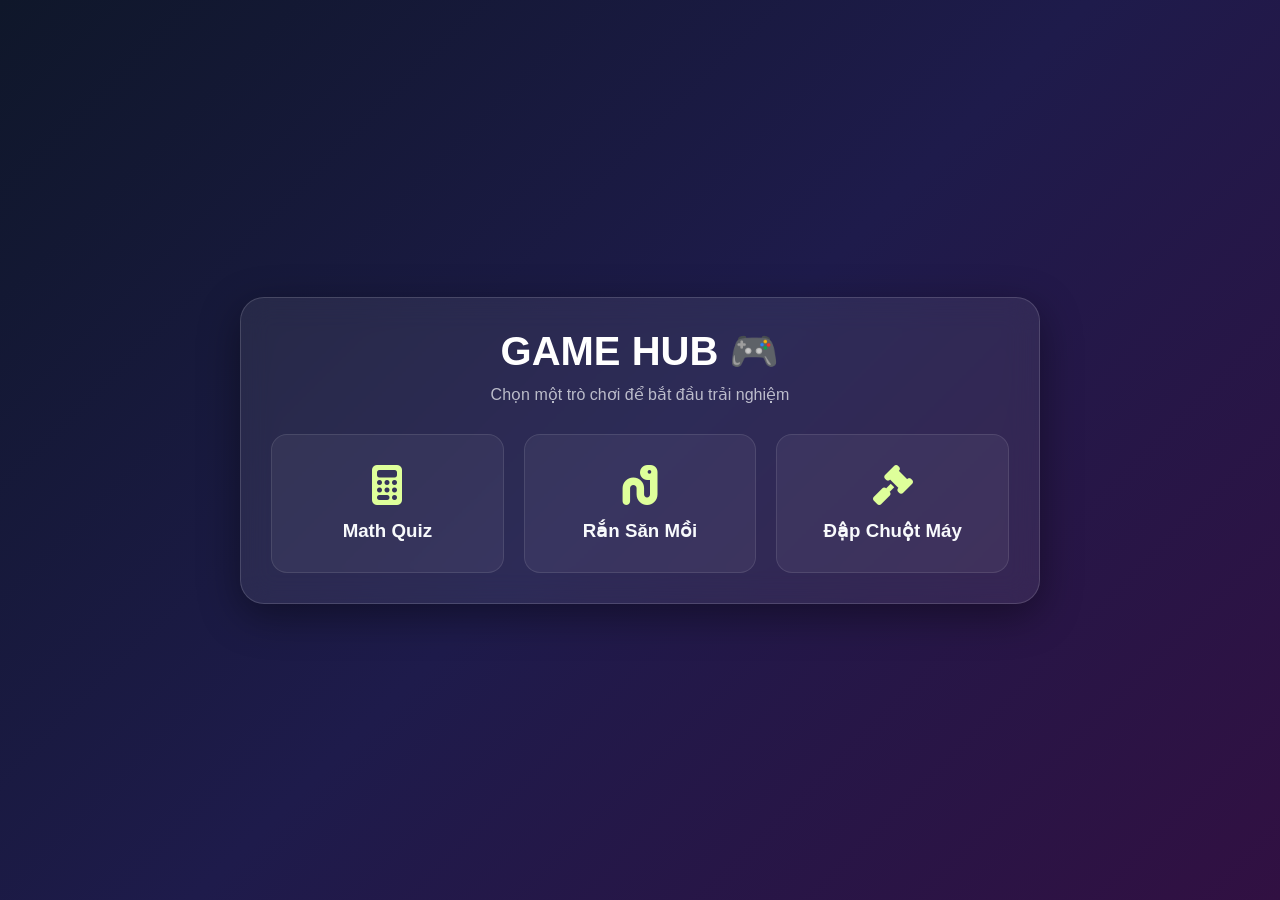
<file: index.html>
<!DOCTYPE html>
<html lang="vi">
<head>
    <meta charset="UTF-8">
    <meta name="viewport" content="width=device-width, initial-scale=1.0">
    <title>Ultimate Game Hub</title>
    <link rel="stylesheet" href="style.css">
    <link rel="stylesheet" href="https://cdnjs.cloudflare.com/ajax/libs/font-awesome/6.5.1/css/all.min.css">
</head>
<body>

    <div class="dashboard" id="main-menu">
        <h1>GAME HUB 🎮</h1>
        <p class="subtitle">Chọn một trò chơi để bắt đầu trải nghiệm</p>
        <div class="menu">
            <div class="game-card" onclick="openGame('math.html')">
                <i class="fa-solid fa-calculator"></i>
                <h3>Math Quiz</h3>
            </div>
            <div class="game-card" onclick="openGame('snake.html')">
                <i class="fa-solid fa-worm"></i>
                <h3>Rắn Săn Mồi</h3>
            </div>
            <div class="game-card" onclick="openGame('mole.html')">
                <i class="fa-solid fa-gavel"></i>
                <h3>Đập Chuột Máy</h3>
            </div>
        </div>
    </div>

    <div class="dashboard hidden" id="game-container">
        <button class="btn-back" onclick="closeGame()">⬅ Quay lại Menu chính</button>
        <iframe id="game-frame" src=""></iframe>
    </div>

    <script>
        function openGame(pageUrl) {
            document.getElementById('main-menu').classList.add('hidden');
            document.getElementById('game-container').classList.remove('hidden');
            document.getElementById('game-frame').src = pageUrl; // Tải file game lên
        }

        function closeGame() {
            document.getElementById('game-container').classList.add('hidden');
            document.getElementById('main-menu').classList.remove('hidden');
            document.getElementById('game-frame').src = ""; // Reset trò chơi cũ
        }
    </script>
</body>
</html>
</file>
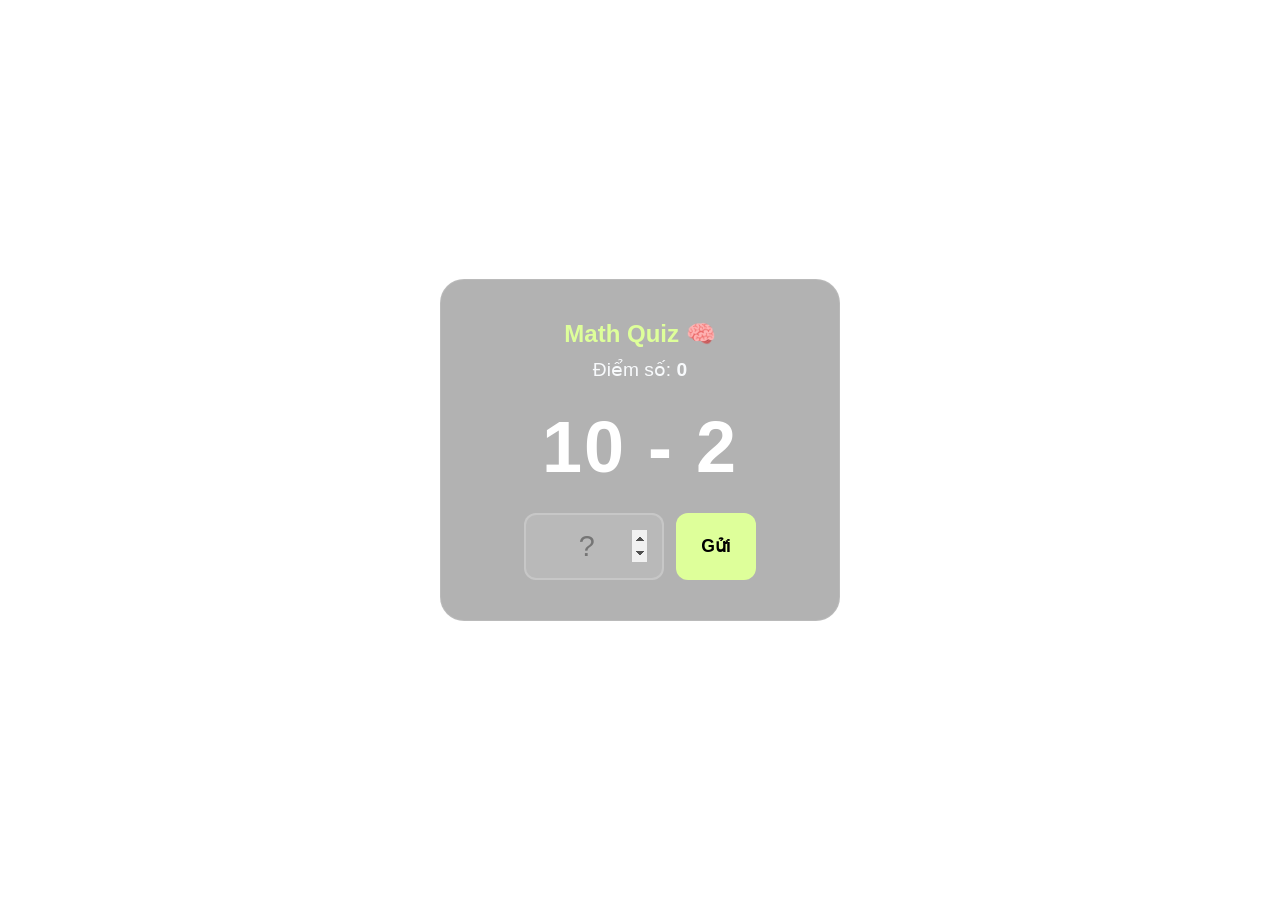
<file: math.html>
<!DOCTYPE html>
<html lang="vi">
<head>
    <meta charset="UTF-8">
    <link rel="stylesheet" href="style.css">
    <style>
        body { background: transparent; display: flex; flex-direction: column; align-items: center; justify-content: center; height: 80vh; }
        .game-wrapper { width: 100%; max-width: 400px; background: rgba(0,0,0,0.3); padding: 40px; border-radius: 24px; border: 1px solid rgba(255,255,255,0.1); text-align: center; }
        .quiz-box { font-size: 4.5rem; font-weight: 800; margin: 25px 0; color: #fff; letter-spacing: 2px; }
        .input-group { display: flex; gap: 12px; justify-content: center; }
        .answer-input { width: 140px; padding: 15px; font-size: 1.8rem; border-radius: 12px; border: 2px solid rgba(255,255,255,0.2); background: rgba(255,255,255,0.1); color: #fff; text-align: center; outline: none; }
        .btn-submit { background: var(--accent-color); color: #000; font-weight: 700; border: none; padding: 0 25px; border-radius: 12px; cursor: pointer; font-size: 1.1rem; }
        .btn-submit:hover { opacity: 0.9; }
    </style>
</head>
<body>
    <div class="game-wrapper">
        <h2 style="color: var(--accent-color);">Math Quiz 🧠</h2>
        <div style="font-size: 1.2rem; margin-top: 10px;">Điểm số: <span id="m-score" style="font-weight:bold;">0</span></div>
        <div class="quiz-box" id="m-question">...</div>
        <div class="input-group">
            <input type="number" id="m-input" class="answer-input" placeholder="?">
            <button class="btn-submit" onclick="checkAnswer()">Gửi</button>
        </div>
    </div>

    <script>
        let ans = 0, score = 0;
        function makeQ() {
            const ops = ['+', '-', '*']; 
            const op = ops[Math.floor(Math.random() * 3)];
            let n1 = Math.floor(Math.random() * 20) + 1;
            let n2 = Math.floor(Math.random() * 15) + 1;
            
            if (op === '+') ans = n1 + n2;
            if (op === '-') { if(n1 < n2) [n1, n2] = [n2, n1]; ans = n1 - n2; }
            if (op === '*') { n1 = Math.floor(Math.random() * 9) + 2; n2 = Math.floor(Math.random() * 9) + 2; ans = n1 * n2; }
            
            document.getElementById('m-question').innerText = `${n1} ${op} ${n2}`;
            document.getElementById('m-input').value = ''; 
            document.getElementById('m-input').focus();
        }

        function checkAnswer() {
            const input = document.getElementById('m-input');
            if (parseInt(input.value) === ans) {
                score += 10;
            }
            document.getElementById('m-score').innerText = score; 
            makeQ();
        }

        document.getElementById('m-input').addEventListener('keyup', (e) => { if(e.key === 'Enter') checkAnswer(); });
        makeQ();
    </script>
</body>
</html>
</file>
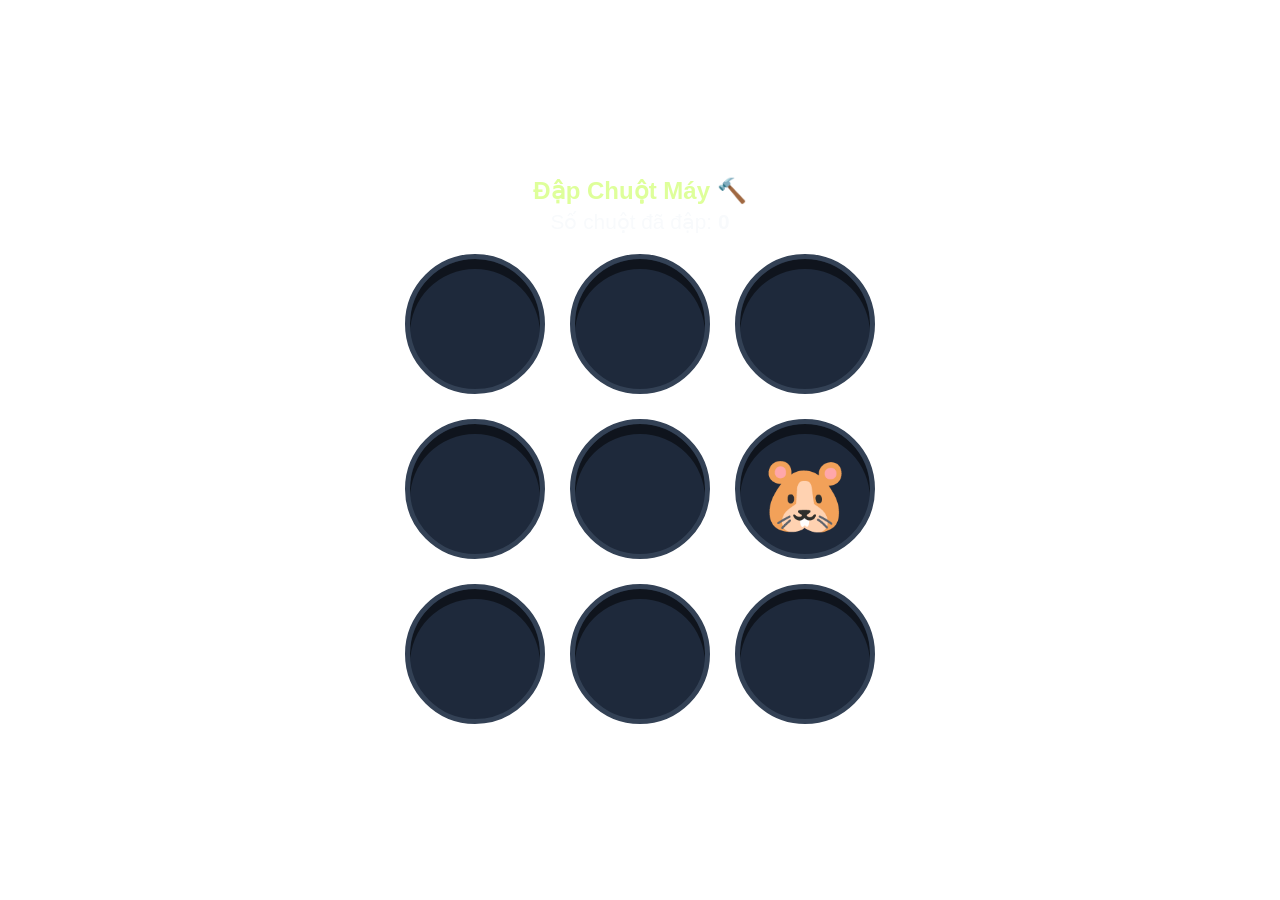
<file: mole.html>
<!DOCTYPE html>
<html lang="vi">
<head>
    <meta charset="UTF-8">
    <link rel="stylesheet" href="style.css">
    <style>
        body { background: transparent; display: flex; flex-direction: column; align-items: center; justify-content: center; height: 90vh; }
        .mole-grid { display: grid; grid-template-columns: repeat(3, 1fr); gap: 25px; margin-top: 20px; }
        .hole { background: #1e293b; width: 140px; height: 140px; border-radius: 50%; position: relative; overflow: hidden; border: 5px solid #334155; box-shadow: inset 0 10px 0 rgba(0,0,0,0.5); }
        .mole { font-size: 75px; position: absolute; bottom: -140px; left: 50%; transform: translateX(-50%); transition: bottom 0.18s ease-out; cursor: pointer; user-select: none; z-index: 5; }
        .mole.up { bottom: 15px; } /* Đẩy chuột nhô lên khỏi hang */
    </style>
</head>
<body>
    <h2 style="color: var(--accent-color);">Đập Chuột Máy 🔨</h2>
    <div style="font-size: 1.3rem; margin-top: 5px;">Số chuột đã đập: <span id="mo-score" style="font-weight:bold;">0</span></div>
    <div class="mole-grid" id="grid"></div>

    <script>
        const grid = document.getElementById('grid');
        // Tạo tự động 9 hang chuột
        grid.innerHTML = Array(9).fill('<div class="hole"><div class="mole" onclick="whack(this)">🐹</div></div>').join('');
        
        let score = 0;
        let lastMole = null;

        function peep() {
            const moles = document.querySelectorAll('.mole');
            let randomIdx = Math.floor(Math.random() * 9);
            
            // Tránh việc một con chuột hiện lên liên tiếp ở 1 hang
            while (moles[randomIdx] === lastMole) {
                randomIdx = Math.floor(Math.random() * 9);
            }
            
            const mole = moles[randomIdx];
            lastMole = mole;
            
            mole.classList.add('up');

            // Thời gian chuột ngoi lên ngẫu nhiên từ 700ms đến 1200ms rồi lặn xuống
            setTimeout(() => {
                mole.classList.remove('up');
                peep();
            }, Math.random() * 500 + 700);
        }

        function whack(e) {
            if(!e.classList.contains('up')) return; // Chuột chưa lên thì không đập được
            score++; 
            document.getElementById('mo-score').innerText = score;
            e.classList.remove('up'); // Đập trúng lập tức thụt xuống
        }

        // Bắt đầu chạy trò chơi
        peep();
    </script>
</body>
</html>
</file>
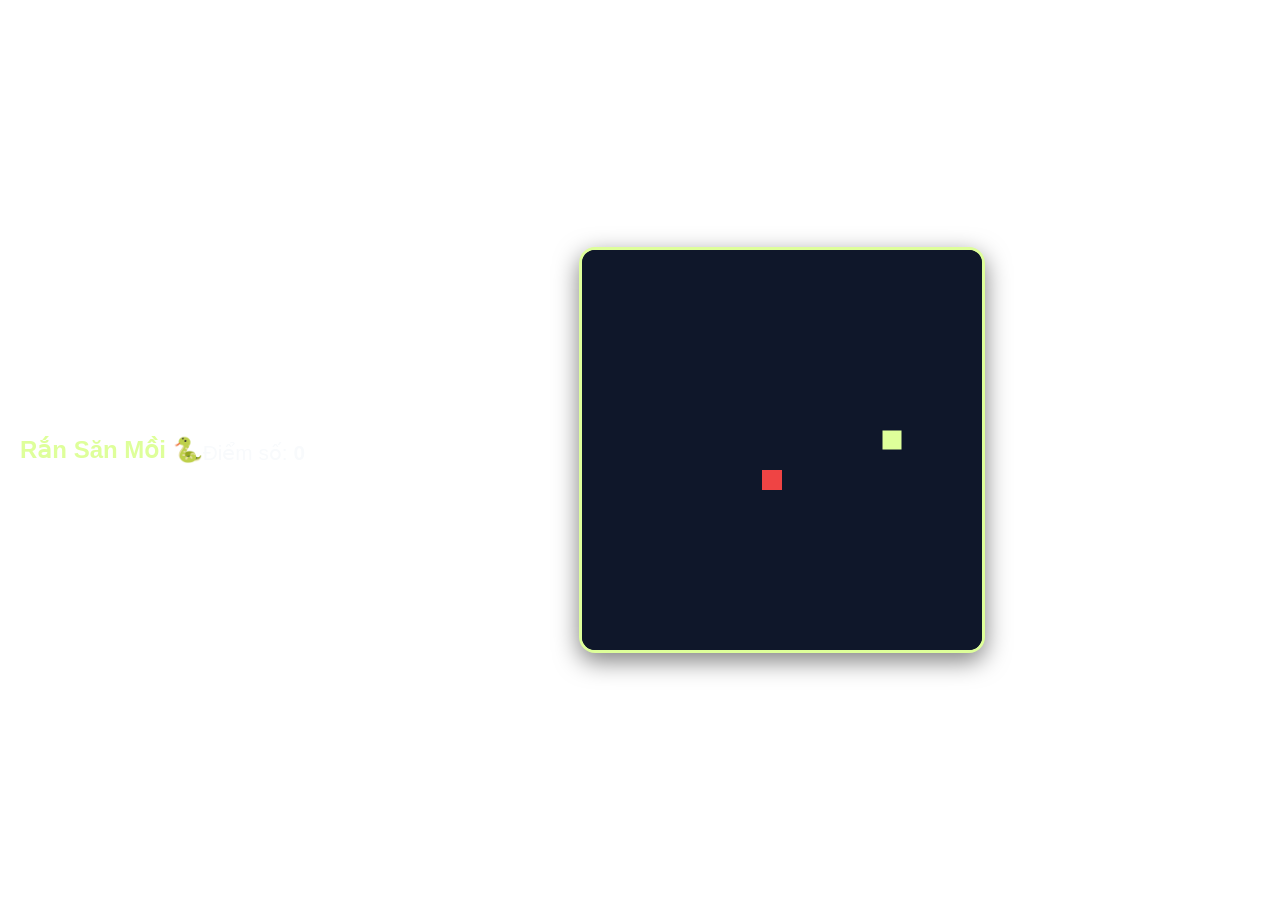
<file: snake.html>
<!DOCTYPE html>
<html lang="vi">
<head>
    <meta charset="UTF-8">
    <link rel="stylesheet" href="style.css">
    <style>
        body { background: transparent; text-align: center; }
        canvas { background: #0f172a; border: 3px solid var(--accent-color); border-radius: 16px; display: block; margin: 15px auto; box-shadow: 0 8px 24px rgba(0,0,0,0.5); }
    </style>
</head>
<body>
    <h2 style="color: var(--accent-color);">Rắn Săn Mồi 🐍</h2>
    <div style="font-size: 1.3rem; margin-top: 5px;">Điểm số: <span id="s-score" style="font-weight:bold;">0</span></div>
    <canvas id="snakeCanvas" width="400" height="400"></canvas>

    <script>
        const canvas = document.getElementById("snakeCanvas"); 
        const ctx = canvas.getContext("2d");
        const box = 20; 
        let score = 0; 
        let snake = [{x: 9 * box, y: 9 * box}];
        let food = {x: Math.floor(Math.random() * 19) * box, y: Math.floor(Math.random() * 19) * box};
        let d = "RIGHT";

        // Nhận điều khiển (Đã sửa lỗi nút đi xuống)
        document.onkeydown = (e) => {
            if ((e.key === "ArrowLeft" || e.key === "a") && d !== "RIGHT") d = "LEFT";
            else if ((e.key === "ArrowUp" || e.key === "w") && d !== "DOWN") d = "UP";
            else if ((e.key === "ArrowRight" || e.key === "d") && d !== "LEFT") d = "RIGHT";
            else if ((e.key === "ArrowDown" || e.key === "s") && d !== "UP") d = "DOWN"; // Cố định đi xuống
        };

        function draw() {
            ctx.fillStyle = "#0f172a"; 
            ctx.fillRect(0, 0, canvas.width, canvas.height);
            
            // Vẽ rắn
            for(let i = 0; i < snake.length; i++) {
                ctx.fillStyle = i === 0 ? "#deff9a" : "#65a30d";
                ctx.fillRect(snake[i].x, snake[i].y, box, box);
                ctx.strokeStyle = "#0f172a";
                ctx.strokeRect(snake[i].x, snake[i].y, box, box);
            }
            
            // Vẽ mồi
            ctx.fillStyle = "#ef4444"; 
            ctx.fillRect(food.x, food.y, box, box);
            
            let sX = snake[0].x;
            let sY = snake[0].y;
            
            if(d === "LEFT") sX -= box; 
            if(d === "UP") sY -= box;
            if(d === "RIGHT") sX += box; 
            if(d === "DOWN") sY += box; // Đi xuống chính xác trên trục Y

            if(sX === food.x && sY === food.y) {
                score++; 
                document.getElementById('s-score').innerText = score;
                food = {x: Math.floor(Math.random() * 19) * box, y: Math.floor(Math.random() * 19) * box};
            } else { 
                snake.pop(); 
            }
            
            let head = {x: sX, y: sY};
            
            if(sX < 0 || sY < 0 || sX >= canvas.width || sY >= canvas.height || snake.some(s => s.x === head.x && s.y === head.y)) {
                clearInterval(game); 
                alert("Trò chơi kết thúc! Số điểm của bạn: " + score); 
                location.reload();
            }
            
            snake.unshift(head);
        }
        let game = setInterval(draw, 130);
    </script>
</body>
</html>
</file>
<file: style.css>
:root {
    --bg-gradient: linear-gradient(135deg, #0f172a, #1e1b4b, #311042);
    --card-bg: rgba(255, 255, 255, 0.07);
    --accent-color: #deff9a;
    --text-primary: #f8fafc;
}

* { 
    margin: 0; 
    padding: 0; 
    box-sizing: border-box; 
    font-family: 'Segoe UI', sans-serif; 
}

body {
    min-height: 100vh; 
    background: var(--bg-gradient);
    display: flex; 
    justify-content: center; 
    align-items: center; 
    padding: 20px; 
    color: var(--text-primary);
}

.dashboard {
    background: var(--card-bg); 
    backdrop-filter: blur(15px); 
    -webkit-backdrop-filter: blur(15px);
    border: 1px solid rgba(255, 255, 255, 0.15); 
    padding: 30px; 
    border-radius: 24px;
    width: 100%; 
    max-width: 800px; /* Khung hình rộng rãi */
    text-align: center; 
    box-shadow: 0 12px 40px rgba(0,0,0,0.4);
}

h1 { font-size: 2.5rem; margin-bottom: 10px; font-weight: 800; color: #fff; }
.subtitle { font-size: 1rem; opacity: 0.7; margin-bottom: 30px; }

.menu { 
    display: grid; 
    grid-template-columns: repeat(auto-fit, minmax(200px, 1fr)); 
    gap: 20px; 
}

.game-card {
    background: rgba(255, 255, 255, 0.05); 
    padding: 30px; 
    border-radius: 16px;
    border: 1px solid rgba(255, 255, 255, 0.1); 
    cursor: pointer; 
    transition: 0.3s;
    display: flex; 
    flex-direction: column;
    align-items: center; 
    gap: 15px;
}

.game-card:hover { 
    transform: translateY(-5px); 
    border-color: var(--accent-color); 
    background: rgba(222, 255, 154, 0.1); 
}

.game-card i { font-size: 40px; color: var(--accent-color); }

.btn-back {
    background: transparent; 
    border: 1px solid var(--accent-color); 
    color: var(--accent-color);
    padding: 10px 24px; 
    border-radius: 20px; 
    cursor: pointer; 
    margin-bottom: 20px; 
    font-weight: 600;
    transition: 0.2s;
}

.btn-back:hover { 
    background: var(--accent-color); 
    color: #000; 
}

iframe { 
    width: 100%; 
    height: 550px; /* Khung chơi game cao ráo */
    border: none; 
    background: transparent; 
}

.hidden { display: none !important; }
</file>
